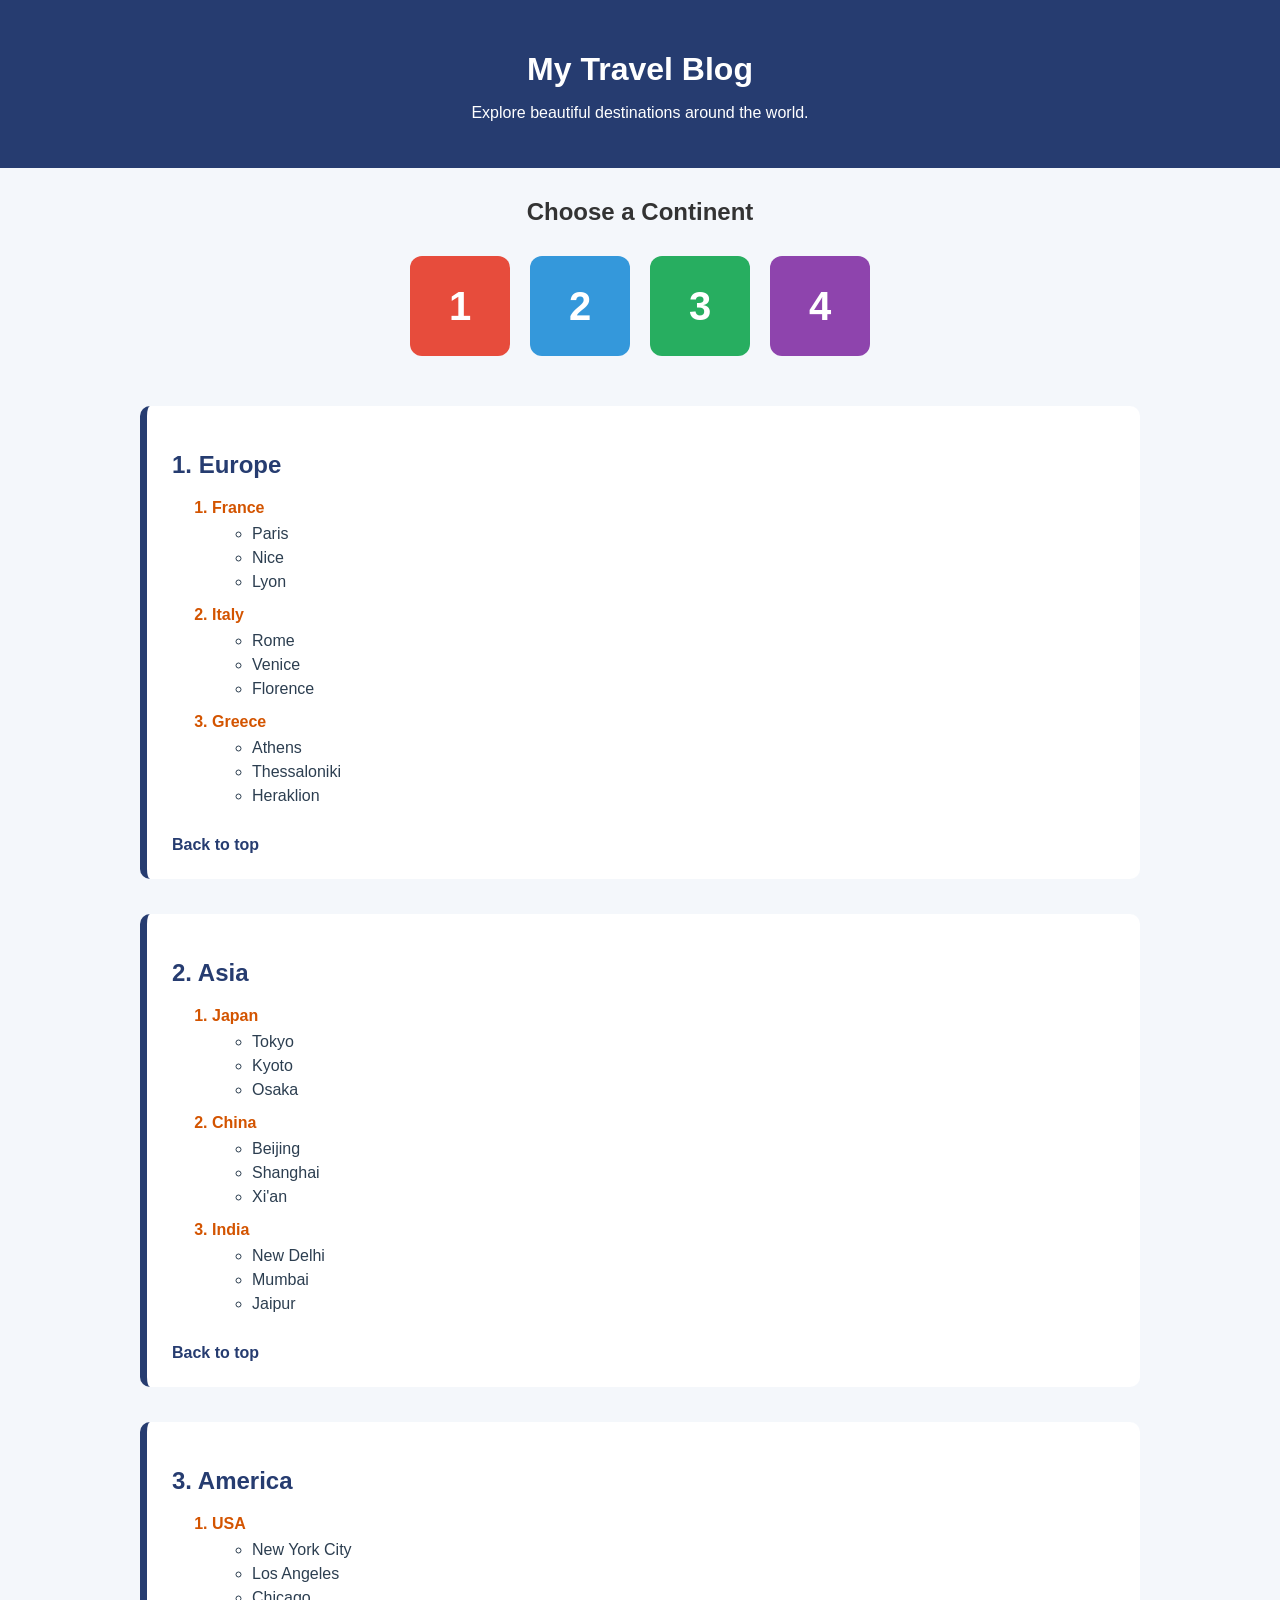
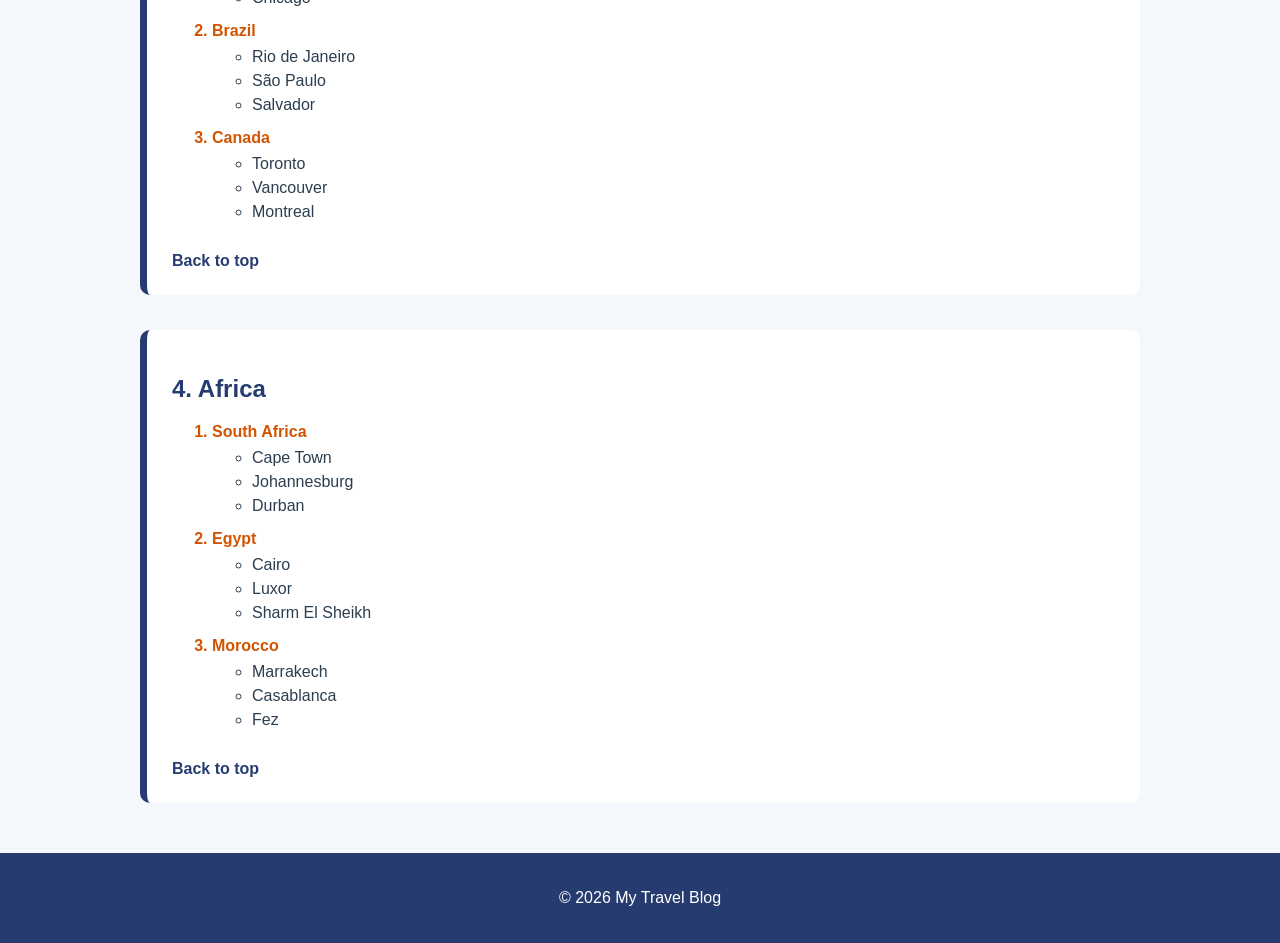
<file: index.html>
<!DOCTYPE html>
<html lang="en">
<head>
    <meta charset="UTF-8">
    <meta name="viewport" content="width=device-width, initial-scale=1.0">

    <title>My Travel Blog - Home</title>

    <!-- The external CSS file controls the colors, spacing, layout,
         and interactive effects used throughout the page. -->
    <link rel="stylesheet" href="style.css">
</head>

<body>

    <header>
        <h1>My Travel Blog</h1>
        <p>Explore beautiful destinations around the world.</p>
    </header>

    <main>

        <h2>Choose a Continent</h2>

        <!-- Each number acts as a navigation link to its matching
             destination section farther down the page. -->
        <div class="number-container">

            <a href="#europe" class="number-block block-one">1</a>

            <a href="#asia" class="number-block block-two">2</a>

            <a href="#america" class="number-block block-three">3</a>

            <a href="#africa" class="number-block block-four">4</a>

        </div>


        <!-- EUROPE -->
        <section id="europe" class="destination-section">

            <h2>1. Europe</h2>

            <ol>
                <li>France
                    <ul>
                        <li>Paris</li>
                        <li>Nice</li>
                        <li>Lyon</li>
                    </ul>
                </li>

                <li>Italy
                    <ul>
                        <li>Rome</li>
                        <li>Venice</li>
                        <li>Florence</li>
                    </ul>
                </li>

                <li>Greece
                    <ul>
                        <li>Athens</li>
                        <li>Thessaloniki</li>
                        <li>Heraklion</li>
                    </ul>
                </li>
            </ol>

            <a href="#top" class="back-link">Back to top</a>

        </section>


        <!-- ASIA -->
        <section id="asia" class="destination-section">

            <h2>2. Asia</h2>

            <ol>
                <li>Japan
                    <ul>
                        <li>Tokyo</li>
                        <li>Kyoto</li>
                        <li>Osaka</li>
                    </ul>
                </li>

                <li>China
                    <ul>
                        <li>Beijing</li>
                        <li>Shanghai</li>
                        <li>Xi'an</li>
                    </ul>
                </li>

                <li>India
                    <ul>
                        <li>New Delhi</li>
                        <li>Mumbai</li>
                        <li>Jaipur</li>
                    </ul>
                </li>
            </ol>

            <a href="#top" class="back-link">Back to top</a>

        </section>


        <!-- AMERICA -->
        <section id="america" class="destination-section">

            <h2>3. America</h2>

            <ol>
                <li>USA
                    <ul>
                        <li>New York City</li>
                        <li>Los Angeles</li>
                        <li>Chicago</li>
                    </ul>
                </li>

                <li>Brazil
                    <ul>
                        <li>Rio de Janeiro</li>
                        <li>São Paulo</li>
                        <li>Salvador</li>
                    </ul>
                </li>

                <li>Canada
                    <ul>
                        <li>Toronto</li>
                        <li>Vancouver</li>
                        <li>Montreal</li>
                    </ul>
                </li>
            </ol>

            <a href="#top" class="back-link">Back to top</a>

        </section>


        <!-- AFRICA -->
        <section id="africa" class="destination-section">

            <h2>4. Africa</h2>

            <ol>
                <li>South Africa
                    <ul>
                        <li>Cape Town</li>
                        <li>Johannesburg</li>
                        <li>Durban</li>
                    </ul>
                </li>

                <li>Egypt
                    <ul>
                        <li>Cairo</li>
                        <li>Luxor</li>
                        <li>Sharm El Sheikh</li>
                    </ul>
                </li>

                <li>Morocco
                    <ul>
                        <li>Marrakech</li>
                        <li>Casablanca</li>
                        <li>Fez</li>
                    </ul>
                </li>
            </ol>

            <a href="#top" class="back-link">Back to top</a>

        </section>

    </main>

    <footer>
        <p>&copy; 2026 My Travel Blog</p>
    </footer>

</body>
</html>
</file>
<file: style.css>
/* Basic page styling */
body {
    font-family: Arial, sans-serif;
    margin: 0;
    background-color: #f4f7fb;
    color: #333;
}

/* Header gives the blog a clear introduction */
header {
    text-align: center;
    background-color: #263c70;
    color: white;
    padding: 30px;
}

header h1 {
    margin-bottom: 10px;
}

/* Main content area */
main {
    width: 90%;
    max-width: 1000px;
    margin: 30px auto;
}

main > h2 {
    text-align: center;
}


/* Number blocks */
.number-container {
    display: flex;
    justify-content: center;
    gap: 20px;
    margin: 30px 0 50px;
}

.number-block {
    width: 100px;
    height: 100px;
    display: flex;
    align-items: center;
    justify-content: center;

    color: white;
    text-decoration: none;
    font-size: 40px;
    font-weight: bold;

    border-radius: 12px;

    transition: transform 0.3s ease, opacity 0.3s ease;
}

/* Four different background colors */
.block-one {
    background-color: #e74c3c;
}

.block-two {
    background-color: #3498db;
}

.block-three {
    background-color: #27ae60;
}

.block-four {
    background-color: #8e44ad;
}


/* Hover effect required by the rubric */
.number-block:hover {
    transform: translateY(-8px) scale(1.05);
    opacity: 0.8;
}


/* Destination sections */
.destination-section {
    background-color: white;
    margin: 35px 0;
    padding: 25px;
    border-radius: 10px;
    border-left: 7px solid #263c70;

    /* Gives enough space when the number link jumps here. */
    scroll-margin-top: 20px;
}

.destination-section h2 {
    color: #263c70;
}


/* Ordered list headings */
.destination-section > ol > li {
    color: #d35400;
    font-weight: bold;
    margin-bottom: 15px;
}


/* Nested city lists */
.destination-section ul {
    margin-top: 8px;
}

.destination-section ul li {
    color: #2c3e50;
    font-weight: normal;
    margin: 6px 0;
}


/* Back to top link */
.back-link {
    display: inline-block;
    margin-top: 15px;
    color: #263c70;
    font-weight: bold;
    text-decoration: none;
}

.back-link:hover {
    text-decoration: underline;
}


/* Footer */
footer {
    text-align: center;
    background-color: #263c70;
    color: white;
    padding: 20px;
    margin-top: 50px;
}


/* Makes the number blocks fit smaller screens */
@media (max-width: 600px) {

    .number-container {
        flex-wrap: wrap;
    }

    .number-block {
        width: 80px;
        height: 80px;
    }
}
css
/* Travel Stories table */
.travel-table {
    width: 100%;
    border-collapse: collapse;
    margin: 30px auto 50px;
    background-color: white;
}

/* Table borders, headings, and cells */
.travel-table th,
.travel-table td {
    border: 3px solid #3498db;
    padding: 20px;
    text-align: center;
}

.travel-table th {
    background-color: #263c70;
    color: white;
    font-weight: bold;
    font-size: 18px;
}

/* Alternating row colors make the table easier to read. */
.travel-table tbody tr:nth-child(odd) {
    background-color: #f2f8fc;
}

.travel-table tbody tr:nth-child(even) {
    background-color: #eaf2f8;
}


/* Travel images */
.travel-image {
    width: 300px;
    height: 200px;
    object-fit: cover;
    border-radius: 8px;

    /* Smoothly changes the image opacity when the user hovers. */
    opacity: 1;
    transition: opacity 0.4s ease, transform 0.4s ease;
}


/* Required image hover effect */
.travel-image:hover {
    opacity: 0.55;
    transform: scale(1.03);
}


/* Information sections at the bottom */
.story-section {
    background-color: white;
    padding: 25px;
    margin: 30px 0;
    border-left: 7px solid #3498db;
    border-radius: 8px;

    /* Helps the browser position the section clearly after clicking
       an attraction image. */
    scroll-margin-top: 20px;
}

.story-section h2 {
    color: #263c70;
}

.story-section p {
    line-height: 1.7;
}


/* Homepage navigation link */
.home-link {
    display: inline-block;
    margin: 20px 0 30px;
    padding: 12px 20px;
    background-color: #263c70;
    color: white;
    text-decoration: none;
    border-radius: 6px;
}

.home-link:hover {
    opacity: 0.8;
}


/* Makes the table and images easier to use on small screens. */
@media (max-width: 600px) {

    .travel-table {
        font-size: 14px;
    }

    .travel-table th,
    .travel-table td {
        padding: 10px;
    }

    .travel-image {
        width: 180px;
        height: 130px;
    }
}
</file>
